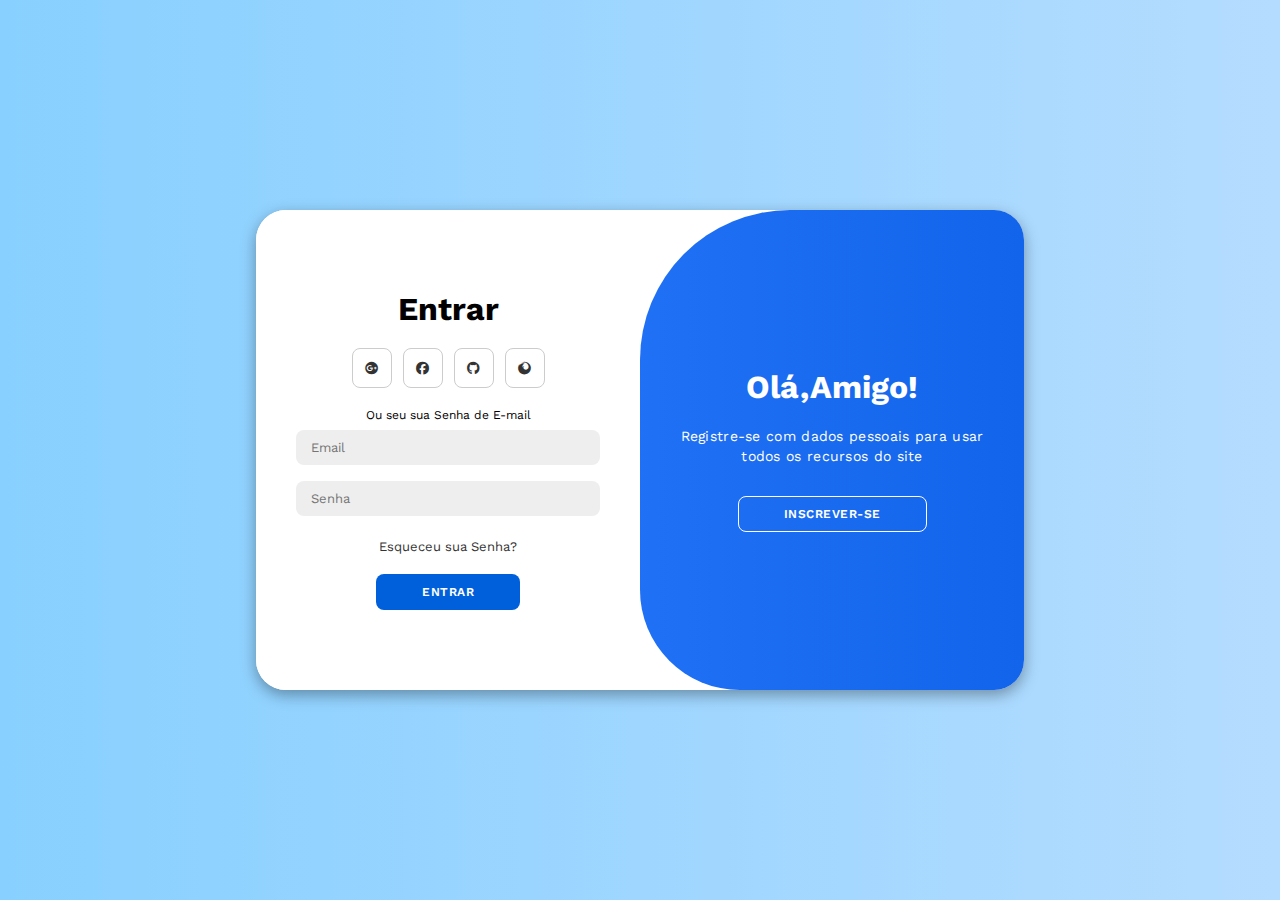
<file: cadastro_login/index.html>
<!DOCTYPE html>
<html lang="en">

<head>
    <meta charset="UTF-8">
    <meta name="viewport" content="width=device-width, initial-scale=1.0">
    <link rel="stylesheet" href="https://cdnjs.cloudflare.com/ajax/libs/font-awesome/6.4.2/css/all.min.css">
    <link rel="stylesheet" href="style.css">
    <title>Login Page</title>
</head>

<body>

    <div class="container" id="container">
        <div class="form-container sign-up">
            <form>
                <h1>Crie sua Conta</h1>
                <div class="social-icons">
                    <a href="#" class="icon"><i class="fa-brands fa-google-plus"></i></a>
                    <a href="#" class="icon"><i class="fa-brands fa-facebook"></i></a>
                    <a href="#" class="icon"><i class="fa-brands fa-github"></i></a>
                    <a href="#" class="icon"><i class="fa-brands fa-firefox"></i></a>
                </div>
                <span>Ou use seu Email para se registrar</span>
                <input type="text" placeholder="Nome">
                <input type="email" placeholder="Email">
                <input type="password" placeholder="Senha">
                <button>Inscrever-se</button>
            </form>
        </div>
        <div class="form-container sign-in">
            <form>
                <h1>Entrar</h1>
                <div class="social-icons">
                    <a href="#" class="icon"><i class="fa-brands fa-google-plus"></i></a>
                    <a href="#" class="icon"><i class="fa-brands fa-facebook"></i></a>
                    <a href="#" class="icon"><i class="fa-brands fa-github"></i></a>
                    <a href="#" class="icon"><i class="fa-brands fa-firefox"></i></a>
                </div>
                <span>Ou seu sua Senha de E-mail</span>
                <input type="email" placeholder="Email">
                <input type="password" placeholder="Senha">
                <a href="#">Esqueceu sua Senha?</a>
                <button>Entrar</button>
            </form>
        </div>
        <div class="toggle-container">
            <div class="toggle">
                <div class="toggle-panel toggle-left">
                    <h1>Bem Vindo de Volta!</h1>
                    <p>Insira seus dados pessoais para usar todos os recursos do site</p>
                    <button class="hidden" id="login">Entrar</button>
                </div>
                <div class="toggle-panel toggle-right">
                    <h1>Olá,Amigo!</h1>
                    <p>Registre-se com dados pessoais para usar todos os recursos do site</p>
                    <button class="hidden" id="register">Inscrever-se</button>
                </div>
            </div>
        </div>
    </div>

    <script src="script.js"></script>
</body>

</html>
</file>
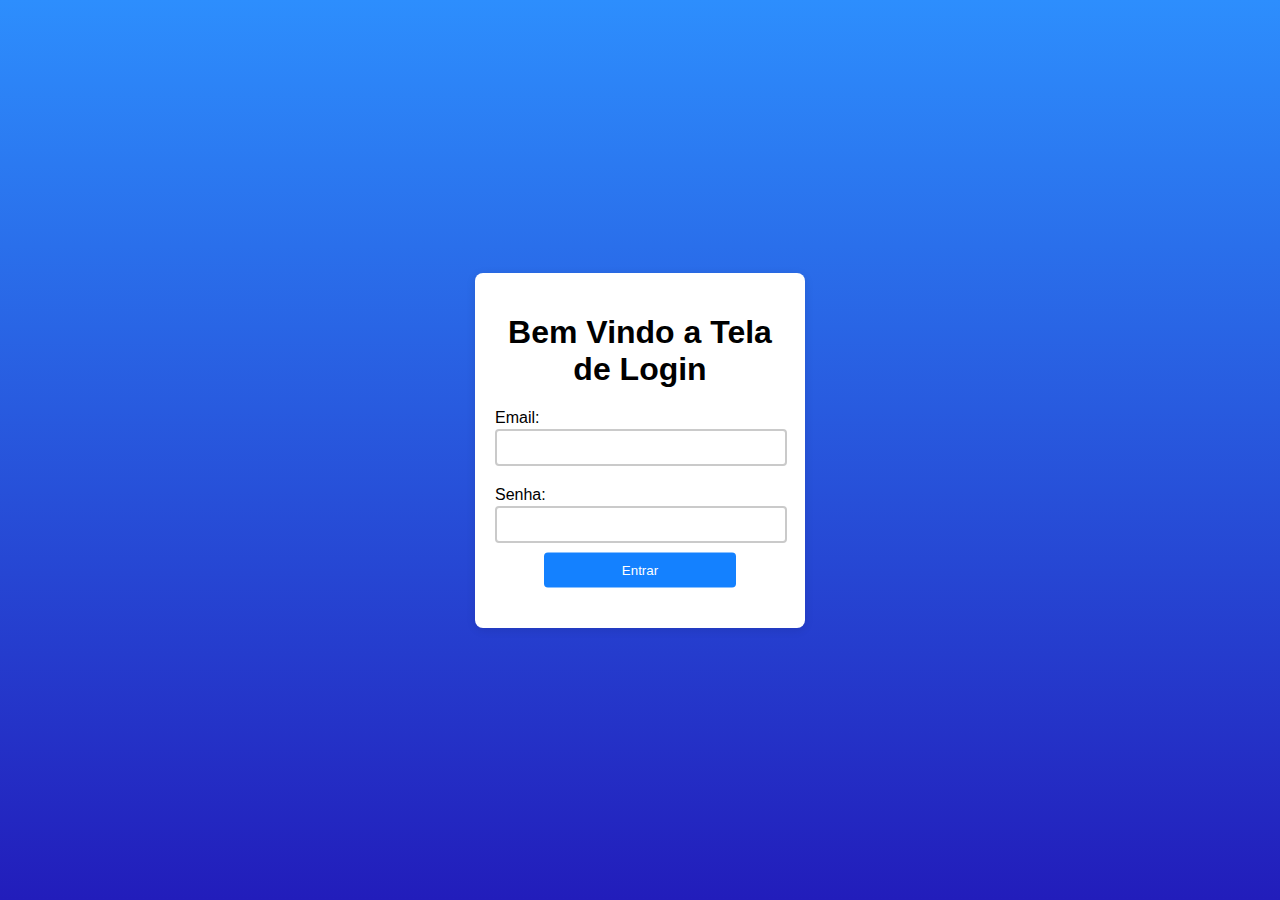
<file: codetela/Login/Index_Login.html>
<!DOCTYPE html>
<html lang="pt-BR">
<head>
    <meta charset="UTF-8">
    <meta name="viewport" content="width=device-width, initial-scale=1.0">
    <link rel="stylesheet" href="style_Login.css">
    <title>Tela de Login</title>
</head>
<body>
    <div class="login-container">
        <h1>Bem Vindo a Tela de Login</h1>
        <form action="#">
            <label for="email">Email:</label>
            <input type="email" id="email" name="email" required>
            
            <label for="senha">Senha:</label>
            <input type="password" id="senha" name="senha" required>
            
            <button type="submit">Entrar</button>
            
        </form>
    </div>
</body>
</html>
</file>
<file: cadastro_login/style.css>
@import url('https://fonts.googleapis.com/css2?family=Work+Sans:wght@300&display=swap');

* {
    margin: 0;
    padding: 0;
    box-sizing: border-box;
    font-family: 'Work Sans', sans-serif; /* Corrigido para incluir fallback */
}

body {
    background-color: #85e4ff;
    background: linear-gradient(to right, #88d0ff, #b4dcff);
    display: flex;
    align-items: center;
    justify-content: center;
    flex-direction: column;
    height: 100vh;
}

.container {
    background-color: #fff;
    border-radius: 30px;
    box-shadow: 0 5px 15px rgba(0, 0, 0, 0.35);
    position: relative;
    overflow: hidden;
    width: 90%; /* Largura flexível */
    max-width: 768px;
    min-height: 480px;
}

.container p {
    font-size: 14px;
    line-height: 20px;
    letter-spacing: 0.3px;
    margin: 20px 0;
}

.container span {
    font-size: 12px;
}

.container a {
    color: #333;
    font-size: 13px;
    text-decoration: none;
    margin: 15px 0 10px;
}

.container button {
    background-color: #005fdb;
    color: #fff;
    font-size: 12px;
    padding: 10px 45px;
    border: 1px solid transparent;
    border-radius: 8px;
    font-weight: 600;
    letter-spacing: 0.5px;
    text-transform: uppercase;
    margin-top: 10px;
    cursor: pointer;
}

.container button.hidden {
    background-color: transparent;
    border-color: #fff;
}

.container form {
    background-color: #fff;
    display: flex;
    align-items: center;
    justify-content: center;
    flex-direction: column;
    padding: 0 40px;
    height: 100%;
}

.container input {
    background-color: #eee;
    border: none;
    margin: 8px 0;
    padding: 10px 15px;
    font-size: 13px;
    border-radius: 8px;
    width: 100%;
    outline: none;
}

.form-container {
    position: absolute;
    top: 0;
    height: 100%;
    transition: all 0.6s ease-in-out;
}

.sign-in {
    left: 0;
    width: 50%;
    z-index: 2;
}

.container.active .sign-in {
    transform: translateX(100%);
}

.sign-up {
    left: 0;
    width: 50%;
    opacity: 0;
    z-index: 1;
}

.container.active .sign-up {
    transform: translateX(100%);
    opacity: 1;
    z-index: 5;
    animation: move 0.6s;
}

@keyframes move {
    0%, 49.99% {
        opacity: 0;
        z-index: 1;
    }
    50%, 100% {
        opacity: 1;
        z-index: 5;
    }
}

.social-icons {
    margin: 20px 0;
}

.social-icons a {
    border: 1px solid #ccc;
    border-radius: 20%;
    display: inline-flex;
    justify-content: center;
    align-items: center;
    margin: 0 3px;
    width: 40px;
    height: 40px;
}

.toggle-container {
    position: absolute;
    top: 0;
    left: 50%;
    width: 50%;
    height: 100%;
    overflow: hidden;
    transition: all 0.6s ease-in-out;
    border-radius: 150px 0 0 100px;
    z-index: 1000;
}

.container.active .toggle-container {
    transform: translateX(-100%);
    border-radius: 0 150px 100px 0;
}

.toggle {
    background-color: #005fdb;
    height: 100%;
    background: linear-gradient(to right, #2d7dff, #1264ea);
    color: #fff;
    position: relative;
    left: -100%;
    height: 100%;
    width: 200%;
    transform: translateX(0);
    transition: all 0.6s ease-in-out;
}

.container.active .toggle {
    transform: translateX(50%);
}

.toggle-panel {
    position: absolute;
    width: 50%;
    height: 100%;
    display: flex;
    align-items: center;
    justify-content: center;
    flex-direction: column;
    padding: 0 30px;
    text-align: center;
    top: 0;
    transform: translateX(0);
    transition: all 0.6s ease-in-out;
}

.toggle-left {
    transform: translateX(-200%);
}

.container.active .toggle-left {
    transform: translateX(0);
}

.toggle-right {
    right: 0;
    transform: translateX(0);
}

.container.active .toggle-right {
    transform: translateX(200%);
}

/* Media Queries para Responsividade */
@media (max-width: 768px) {
    .container {
        width: 90%; /* Reduzir a largura em telas menores */
        min-height: 400px; /* Ajustar a altura mínima */
    }

    .container p {
        font-size: 12px; /* Reduzir o tamanho da fonte */
    }

    .container button {
        padding: 10px 30px; /* Ajustar o padding do botão */
    }

    .container input {
        font-size: 12px; /* Reduzir o tamanho da fonte dos inputs */
    }
}

@media (max-width: 480px) {
    .container {
        padding: 20px; /* Adicionar padding */
    }

    .container p {
        font-size: 10px; /* Reduzir ainda mais o tamanho da fonte */
    }

    .container button {
        font-size: 10px; /* Ajustar o tamanho da fonte do botão */
    }
}
</file>
<file: codetela/Login/style_Login.css>
body {
    font-family: Arial, sans-serif;
    background: rgb(100, 96, 243);
    background: linear-gradient(0deg, rgb(34, 29, 187) 0%, rgba(45,142,253,1) 100%);
    display: flex;
    justify-content: center;
    align-items: center;
    height: 100vh;
    margin: 0;
    
}

.login-container {
    background: white;
    padding: 20px;
    border-radius: 8px;
    box-shadow: 0 2px 10px rgba(0, 0, 0, 0.1);
    width: 290px;
    height: 35%;
}


h1 {
    text-align: center;
}

label {
    margin-top: 10px;
    display: block;
}

input {
    width: 93%;
    padding: 9px;
    margin: 2px 0 10px;
    border: 2px solid rgb(202, 202, 202);
    border-radius: 4px;
}

button {
    width: 15%;
    padding: 10px;
    background-color: #1481ff;
    color: rgb(255, 255, 255);
    border: none;
    border-radius: 4px;
    cursor: pointer;
    align-items: center;
    margin: 5;
    position: absolute;
    top: 50%;
    left: 50%;
    transform: translate(-50%, 150%);
    margin-top: 50px;
    
}

button:hover {
    background-color: #1481ff;
}
</file>
